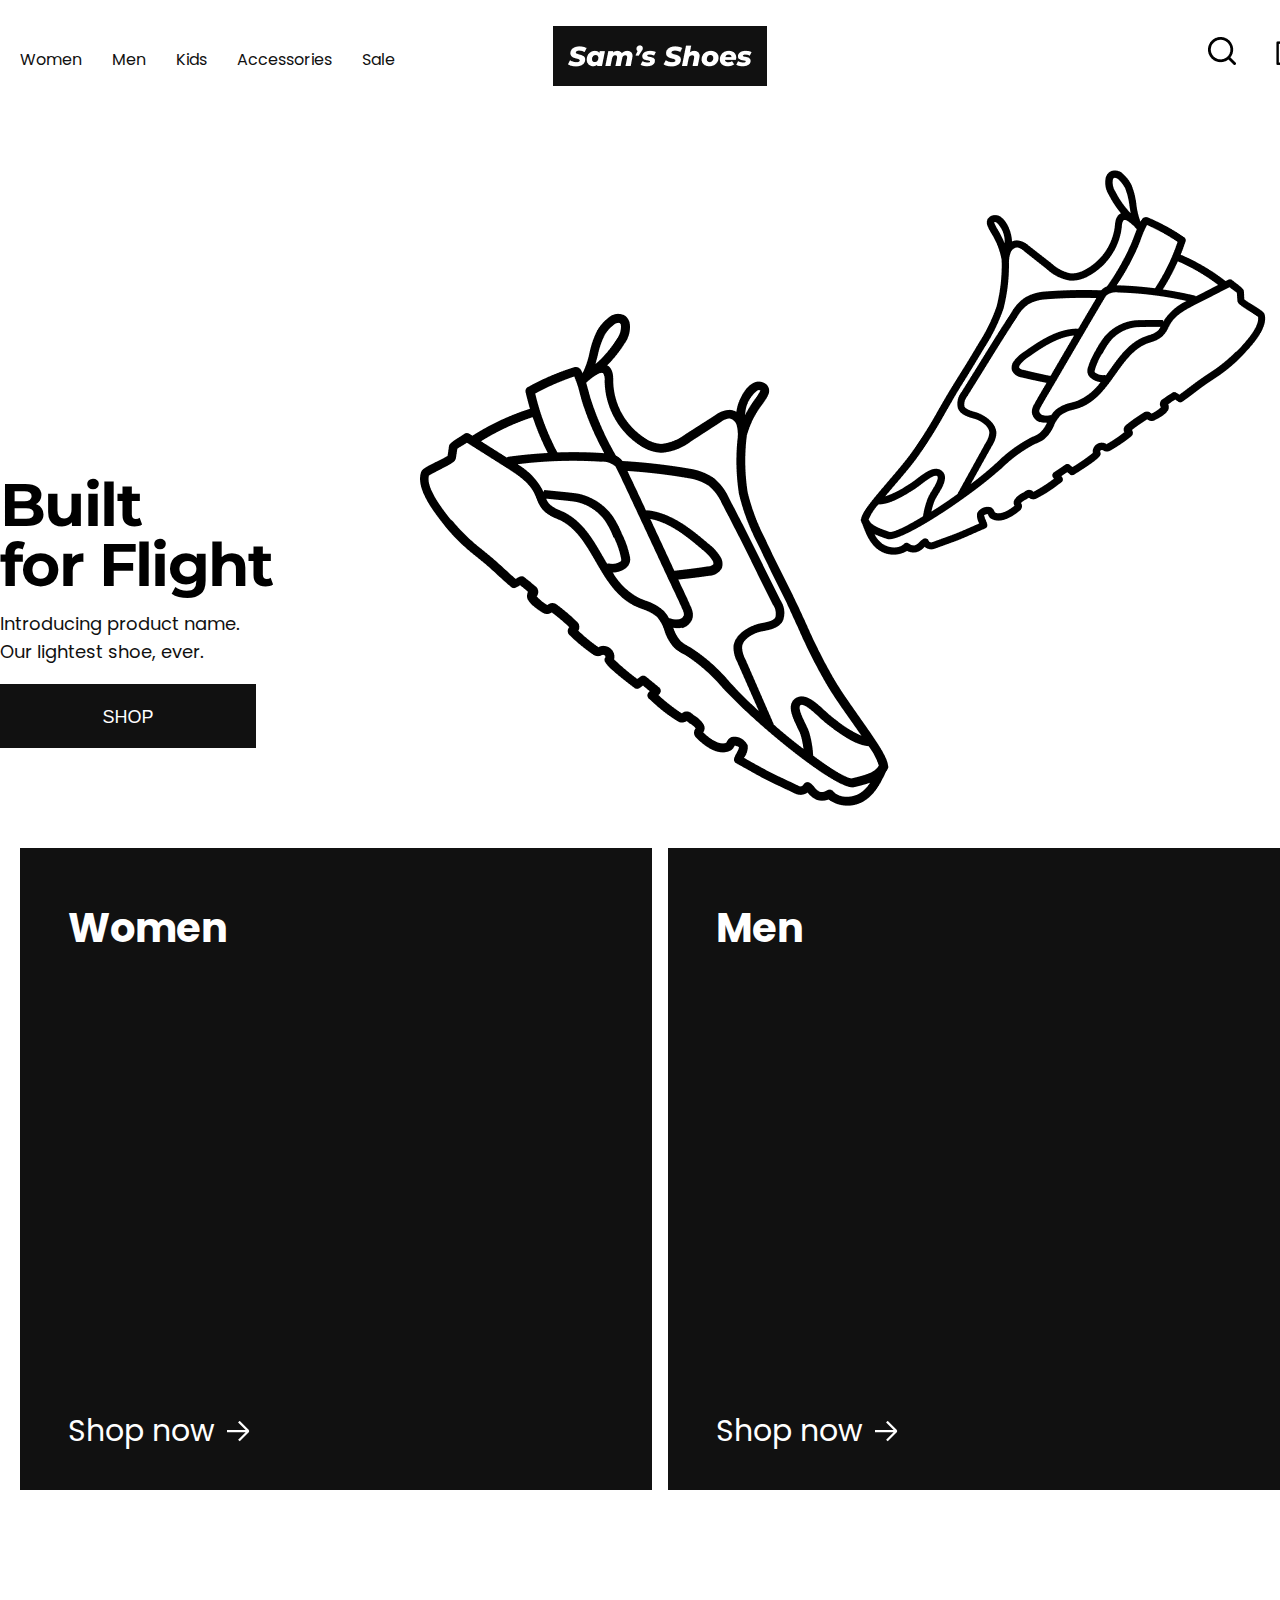
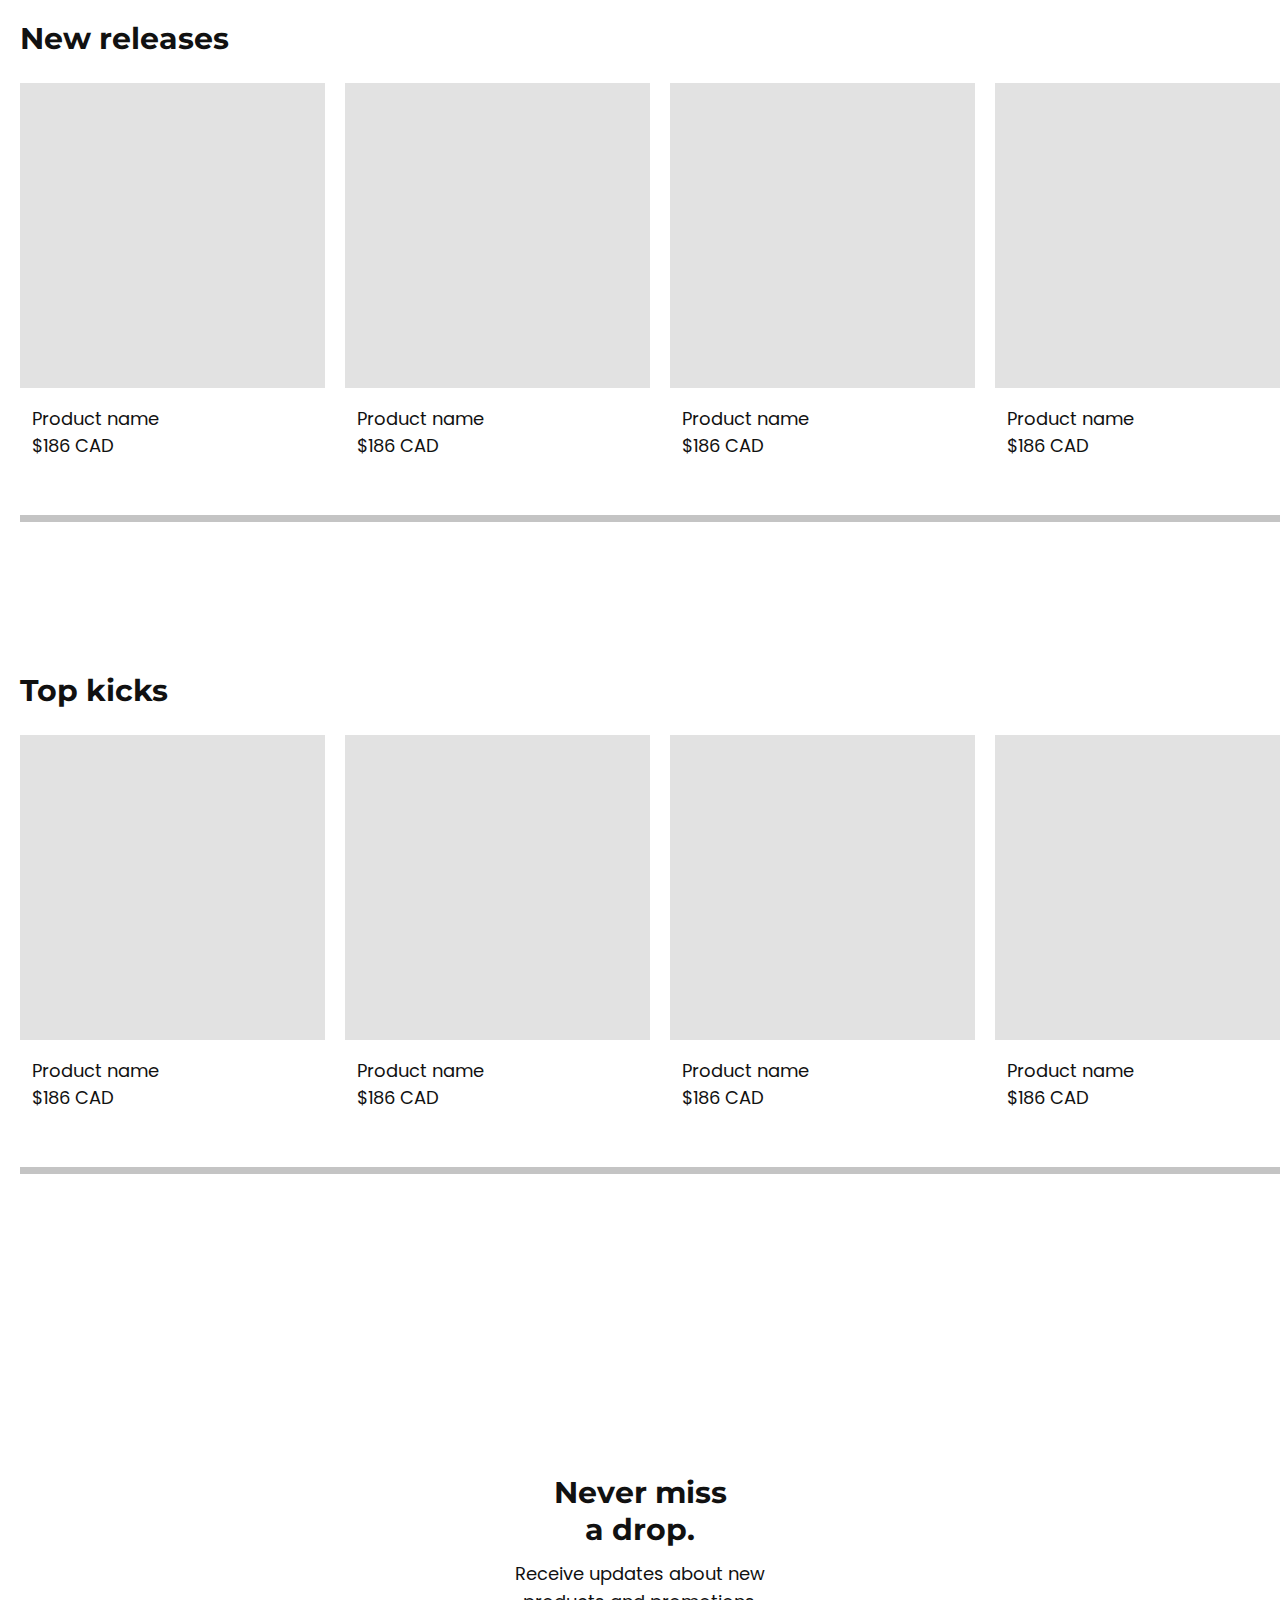
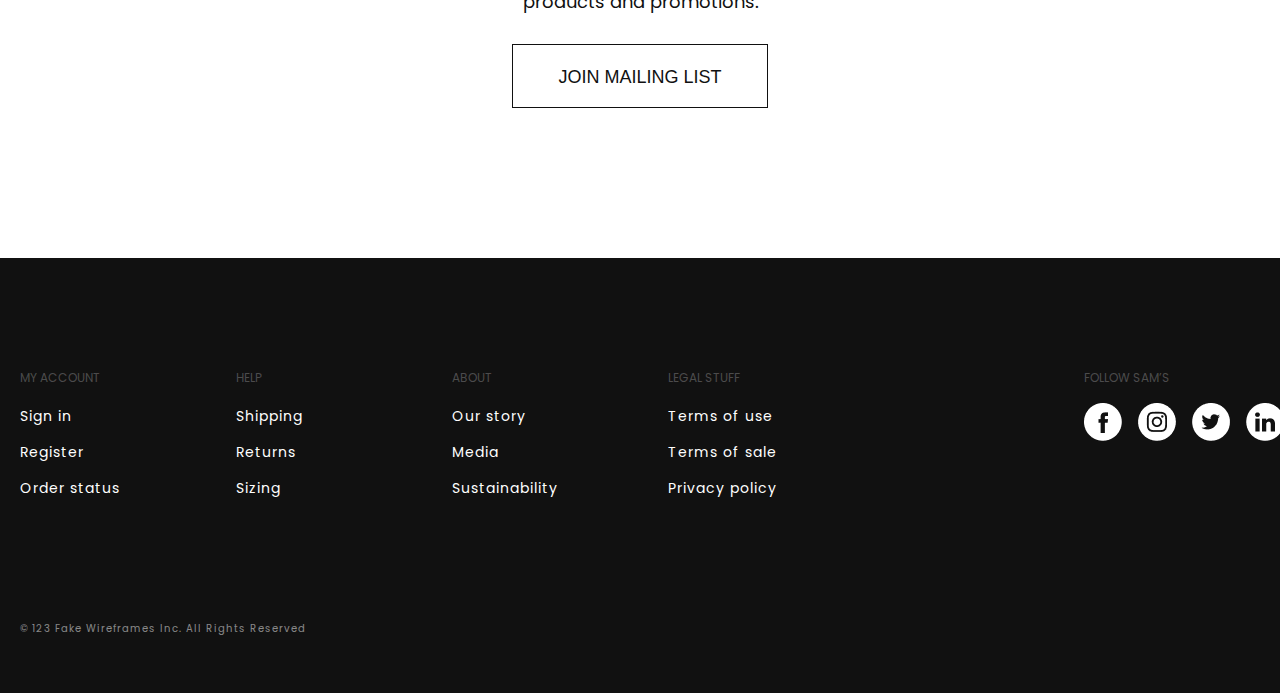
<file: index.html>
<!DOCTYPE html>
<html lang="ko">
  <head>
    <meta charset="UTF-8" />
    <meta http-equiv="X-UA-Compatible" content="IE=edge" />
    <meta name="viewport" content="width=device-width, initial-scale=1.0" />
    <title>sam's shoes</title>
    <link rel="stylesheet" href="css/main.css" />
    <link rel="stylesheet" href="css/sub.css" />
  </head>
  <body>
    <div class="container">
      <div class="header">
        <div class="inner">
          <a href="#x" class="logo">
            <img src="/images/logo.png" alt="" />
          </a>
          <ul class="nav">
            <li><a href="/pages/sub.html">Women </a></li>
            <li><a href="/pages/sub.html">Men</a></li>
            <li><a href="/pages/sub.html">Kids</a></li>
            <li><a href="/pages/sub.html">Accessories</a></li>
            <li><a href="/pages/sub.html">Sale</a></li>
          </ul>
          <ul class="top_menu">
            <li>
              <a href="#x"><img src="/images/search_icon.png" alt="" /></a>
            </li>
            <li>
              <a href="#x"><img src="/images/cart_icon.png" alt="" /></a>
            </li>
          </ul>
        </div>
      </div>

      <div class="hero">
        <div class="slide">
          <div class="text_box">
            <h2>
              Built<br />
              for Flight
            </h2>
            <p>
              Introducing product name.<br />
              Our lightest shoe, ever.
            </p>
            <button class="btn btn_dark">SHOP</button>
          </div>
        </div>
      </div>

      <div class="banner inner">
        <ul>
          <li>
            <h2>Women</h2>
            <a href="pages/sub.html">
              <span>Shop now</span>
              <img src="/images/arrow.png" alt="" />
            </a>
          </li>

          <li>
            <h2>Men</h2>
            <a href="pages/sub.html">
              <span>Shop now</span>
              <img src="images/arrow.png" alt="" />
            </a>
          </li>
        </ul>
      </div>

      <div class="product inner">
        <h2>New releases</h2>
        <ul>
          <li>
            <img src="/images/gray.png" alt="" />
            <div class="detail">
              <p class="name">Product name</p>
              <p class="price">$186 CAD</p>
            </div>
          </li>
          <li>
            <img src="/images/gray.png" alt="" />
            <div class="detail">
              <p class="name">Product name</p>
              <p class="price">$186 CAD</p>
            </div>
          </li>
          <li>
            <img src="/images/gray.png" alt="" />
            <div class="detail">
              <p class="name">Product name</p>
              <p class="price">$186 CAD</p>
            </div>
          </li>
          <li>
            <img src="/images/gray.png" alt="" />
            <div class="detail">
              <p class="name">Product name</p>
              <p class="price">$186 CAD</p>
            </div>
          </li>
        </ul>
      </div>

      <div class="product inner">
        <h2>Top kicks</h2>
        <ul>
          <li>
            <img src="/images/gray.png" alt="" />
            <div class="detail">
              <p class="name">Product name</p>
              <p class="price">$186 CAD</p>
            </div>
          </li>
          <li>
            <img src="/images/gray.png" alt="" />
            <div class="detail">
              <p class="name">Product name</p>
              <p class="price">$186 CAD</p>
            </div>
          </li>
          <li>
            <img src="/images/gray.png" alt="" />
            <div class="detail">
              <p class="name">Product name</p>
              <p class="price">$186 CAD</p>
            </div>
          </li>
          <li>
            <img src="/images/gray.png" alt="" />
            <div class="detail">
              <p class="name">Product name</p>
              <p class="price">$186 CAD</p>
            </div>
          </li>
        </ul>
      </div>

      <div class="mailing">
        <div class="text_box">
          <h2>
            Never miss<br />
            a drop.
          </h2>
          <p>
            Receive updates about new<br />
            products and promotions.
          </p>
          <button class="btn">JOIN MAILING LIST</button>
        </div>
      </div>

      <div class="footer">
        <div class="inner">
          <div class="menu">
            <ul class="footer_menu">
              <li>
                <a href="#x">MY ACCOUNT</a>
                <ul>
                  <li><a href="#x">Sign in</a></li>
                  <li><a href="#x">Register</a></li>
                  <li><a href="#x">Order status</a></li>
                </ul>
              </li>
              <li>
                <a href="#x">HELP</a>
                <ul>
                  <li><a href="#x">Shipping</a></li>
                  <li><a href="#x">Returns</a></li>
                  <li><a href="#x">Sizing</a></li>
                </ul>
              </li>
              <li>
                <a href="#x">ABOUT </a>
                <ul>
                  <li><a href="#x">Our story</a></li>
                  <li><a href="#x">Media</a></li>
                  <li><a href="#x">Sustainability</a></li>
                </ul>
              </li>
              <li>
                <a href="#x">LEGAL STUFF</a>
                <ul>
                  <li><a href="#x">Terms of use</a></li>
                  <li><a href="#x">Terms of sale</a></li>
                  <li><a href="#x">Privacy policy</a></li>
                </ul>
              </li>
            </ul>
            <div class="footer_sns">
              <p>FOLLOW SAM’S</p>
              <ul>
                <li>
                  <a href="#x"><img src="/images/sns_facebook.png" alt="" /></a>
                </li>
                <li>
                  <a href="#x"><img src="/images/sns_insta.png" alt="" /></a>
                </li>
                <li>
                  <a href="#x"><img src="/images/sns_twitter.png" alt="" /></a>
                </li>
                <li>
                  <a href="#x"><img src="/images/sns_linkedin.png" alt="" /></a>
                </li>
              </ul>
            </div>
          </div>
          <div class="copyright">
            <p>© 123 Fake Wireframes Inc. All Rights Reserved</p>
          </div>
        </div>
      </div>
    </div>
  </body>
</html>
</file>
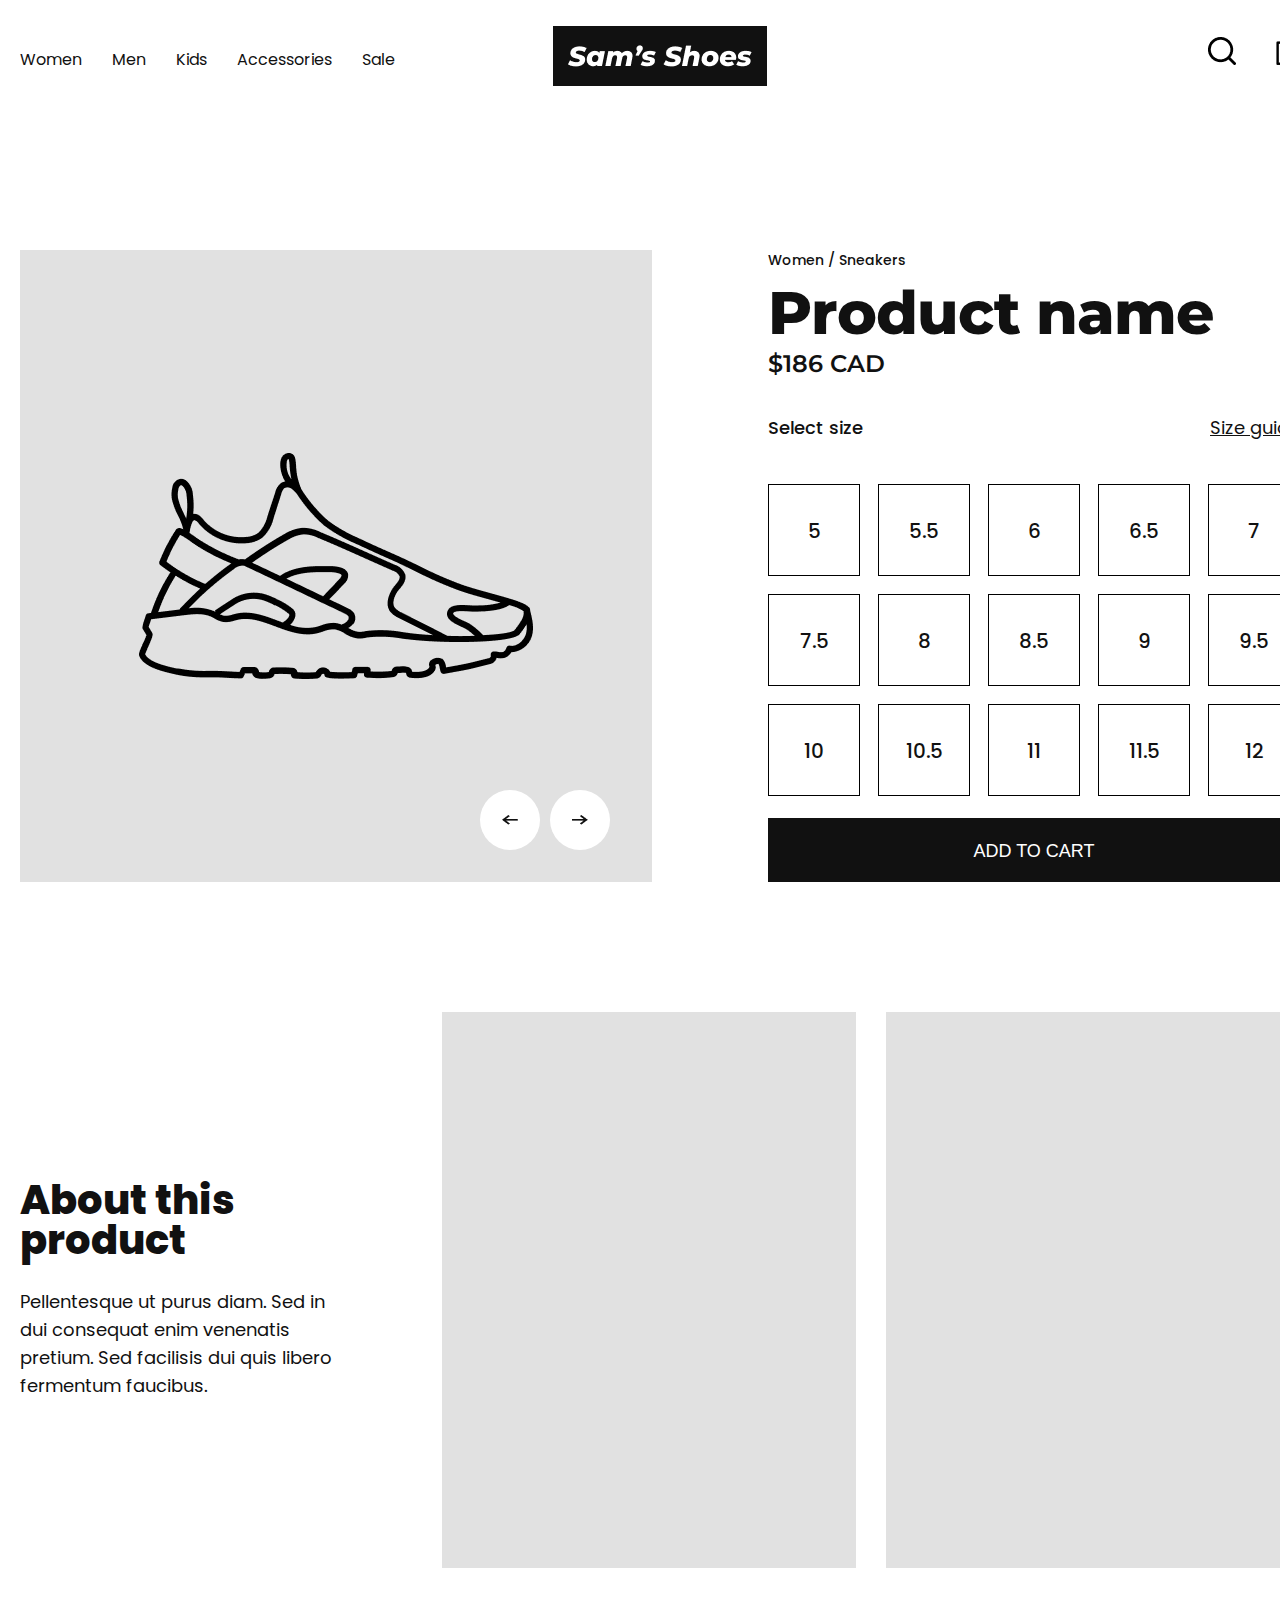
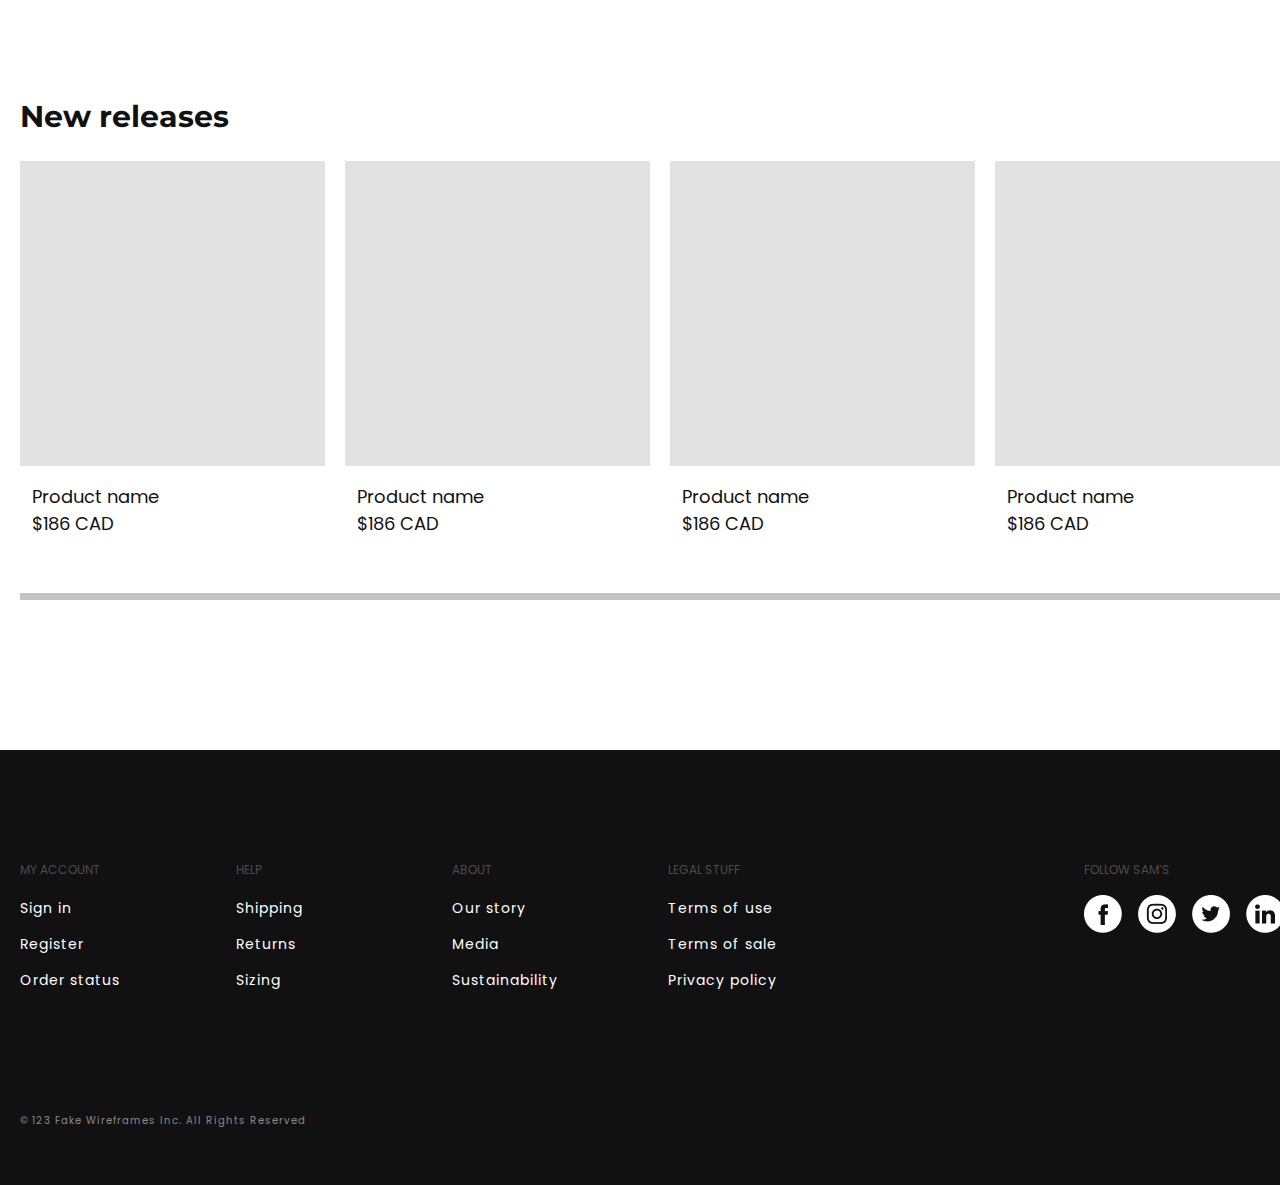
<file: pages/sub.html>
<!DOCTYPE html>
<html lang="ko">
  <head>
    <meta charset="UTF-8" />
    <meta http-equiv="X-UA-Compatible" content="IE=edge" />
    <meta name="viewport" content="width=device-width, initial-scale=1.0" />
    <title>sam's shoes</title>
    <link rel="stylesheet" href="/css/main.css" />
    <link rel="stylesheet" href="/css/sub.css" />
  </head>
  <body>
    <div class="container">
      <div class="header">
        <div class="inner">
          <a href="../index.html" class="logo">
            <img src="/images/logo.png" alt="" />
          </a>
          <ul class="nav">
            <li><a href="#x">Women </a></li>
            <li><a href="#x">Men</a></li>
            <li><a href="#x">Kids</a></li>
            <li><a href="#x">Accessories</a></li>
            <li><a href="#x">Sale</a></li>
          </ul>
          <ul class="top_menu">
            <li>
              <a href="#x"><img src="/images/search_icon.png" alt="" /></a>
            </li>
            <li>
              <a href="#x"><img src="/images/cart_icon.png" alt="" /></a>
            </li>
          </ul>
        </div>
      </div>

      <div class="product_detail inner">
        <div class="photo">
          <img src="../images/product.png" alt="" class="product_img" />
          <div class="btns">
            <a href="#x"><img src="../images/arrow_left.png" alt="" /></a>
            <a href="#x"><img src="../images/arrow_right.png" alt="" /></a>
          </div>
        </div>
        <div class="info">
          <div class="top">
            <p class="category">Women / Sneakers</p>
            <h2>Product name</h2>
            <p class="price">$186 CAD</p>
            <div class="size_title">
              <p>Select size</p>
              <a href="#x">Size guide</a>
            </div>
          </div>
          <ul class="size">
            <li>5</li>
            <li>5.5</li>
            <li>6</li>
            <li>6.5</li>
            <li>7</li>
            <li>7.5</li>
            <li>8</li>
            <li>8.5</li>
            <li>9</li>
            <li>9.5</li>
            <li>10</li>
            <li>10.5</li>
            <li>11</li>
            <li>11.5</li>
            <li>12</li>
          </ul>
          <button class="btn btn_dark btn_full">ADD TO CART</button>
        </div>
      </div>

      <div class="product_about inner">
        <div class="text_box">
          <h2>About this <br />product</h2>
          <p>
            Pellentesque ut purus diam. Sed in<br />dui consequat enim
            venenatis<br />
            pretium. Sed facilisis dui quis libero<br />fermentum faucibus.
          </p>
        </div>
        <ul class="photos">
          <li></li>
          <li></li>
        </ul>
      </div>

      <div class="product inner">
        <h2>New releases</h2>
        <ul>
          <li>
            <img src="/images/gray.png" alt="" />
            <div class="detail">
              <p class="name">Product name</p>
              <p class="price">$186 CAD</p>
            </div>
          </li>
          <li>
            <img src="/images/gray.png" alt="" />
            <div class="detail">
              <p class="name">Product name</p>
              <p class="price">$186 CAD</p>
            </div>
          </li>
          <li>
            <img src="/images/gray.png" alt="" />
            <div class="detail">
              <p class="name">Product name</p>
              <p class="price">$186 CAD</p>
            </div>
          </li>
          <li>
            <img src="/images/gray.png" alt="" />
            <div class="detail">
              <p class="name">Product name</p>
              <p class="price">$186 CAD</p>
            </div>
          </li>
        </ul>
      </div>

      <div class="footer">
        <div class="inner">
          <div class="menu">
            <ul class="footer_menu">
              <li>
                <a href="#x">MY ACCOUNT</a>
                <ul>
                  <li><a href="#x">Sign in</a></li>
                  <li><a href="#x">Register</a></li>
                  <li><a href="#x">Order status</a></li>
                </ul>
              </li>
              <li>
                <a href="#x">HELP</a>
                <ul>
                  <li><a href="#x">Shipping</a></li>
                  <li><a href="#x">Returns</a></li>
                  <li><a href="#x">Sizing</a></li>
                </ul>
              </li>
              <li>
                <a href="#x">ABOUT </a>
                <ul>
                  <li><a href="#x">Our story</a></li>
                  <li><a href="#x">Media</a></li>
                  <li><a href="#x">Sustainability</a></li>
                </ul>
              </li>
              <li>
                <a href="#x">LEGAL STUFF</a>
                <ul>
                  <li><a href="#x">Terms of use</a></li>
                  <li><a href="#x">Terms of sale</a></li>
                  <li><a href="#x">Privacy policy</a></li>
                </ul>
              </li>
            </ul>
            <div class="footer_sns">
              <p>FOLLOW SAM’S</p>
              <ul>
                <li>
                  <a href="#x"><img src="/images/sns_facebook.png" alt="" /></a>
                </li>
                <li>
                  <a href="#x"><img src="/images/sns_insta.png" alt="" /></a>
                </li>
                <li>
                  <a href="#x"><img src="/images/sns_twitter.png" alt="" /></a>
                </li>
                <li>
                  <a href="#x"><img src="/images/sns_linkedin.png" alt="" /></a>
                </li>
              </ul>
            </div>
          </div>
          <div class="copyright">
            <p>© 123 Fake Wireframes Inc. All Rights Reserved</p>
          </div>
        </div>
      </div>
    </div>
  </body>
</html>
</file>
<file: css/main.css>
/* widtd: 1320px */
/* 양쪽 패딩 20px */
/* 실제 컨텐츠 넓이 1280px */

@import url("https://fonts.googleapis.com/css2?family=Montserrat:wght@600;800&family=Nanum+Gothic:wght@400;700;800&family=Poppins:wght@400;500;600&display=swap");

* {
  box-sizing: border-box;
  padding: 0;
  margin: 0;
}

ul {
  list-style: none;
}

a {
  text-decoration: none;
  color: inherit;
}

.btn {
  width: 256px;
  height: 64px;
  border: 1px solid #111;
  background-color: #fff;
  color: #111;
  text-align: center;
  line-height: 64px;
  font-size: 18px;
}

.btn_dark {
  background-color: #111;
  color: #fff;
}

.btn_full {
  width: 100%;
}

body {
  /* font-family: "Montserrat", sans-serif;
  font-family: "Nanum Gothic", sans-serif; */
  font-family: "Poppins", sans-serif;
  font-size: 16px;
  color: #111;
}

.container {
}

.inner {
  width: 1320px;
  padding: 0 20px;
  margin: 0 auto;
}

.header {
  height: 120px;
}

.header .inner {
  position: relative;
  display: flex;
  justify-content: space-between;
}

.header li a {
  height: 120px;
  display: inline-block;
  line-height: 120px;
}

.nav {
  display: flex;
}

.nav li a {
  margin-right: 30px;
}

.top_menu {
  display: flex;
}

.top_menu li a {
  margin-left: 40px;
}

.logo {
  position: absolute;
  top: 50%;
  left: 50%;
  transform: translate(-50%, -50%);
}

/* hero */
.slide {
  position: relative;
  width: 1280px;
  height: 728px;
  margin: 0 auto;
  background-image: url("/images/main_visual.png");
  background-repeat: no-repeat;
  background-position: center right;
}

.slide .text_box {
  position: absolute;
  bottom: 100px;
  left: 0;
}

.slide .text_box h2 {
  font-family: "Montserrat", sans-serif;
  font-size: 60px;
  color: #000;
  line-height: 1;
  letter-spacing: -1.6px;
}
.slide .text_box p {
  font-size: 18px;
  margin-top: 15px;
  margin-bottom: 18px;
  line-height: 28px;
}

/* banner */
.banner ul {
  display: flex;
  justify-content: space-between;
}

.banner ul li {
  width: 632px;
  height: 642px;
  background-color: #111;
  color: #fff;
  position: relative;
}

.banner li h2 {
  font-weight: 800px;
  font-size: 40px;
  position: absolute;
  top: 50px;
  left: 48px;
}

.banner ul li a {
  display: flex;
  align-items: center;
  gap: 12px;
  font-weight: 500px;
  font-size: 30px;
  position: absolute;
  bottom: 36px;
  left: 48px;
}

/* product */

.product {
  margin-top: 130px;
}

.product h2 {
  font-weight: 800px;
  font-size: 30px;
  font-family: "Montserrat", sans-serif;
  margin-bottom: 26px;
}
.product ul {
  display: flex;
  justify-content: space-between;
  position: relative;
}

.product ul::after {
  content: "";
  position: absolute;
  width: 100%;
  height: 7px;
  background-color: #c4c4c4;
  bottom: 0;
}
.product ul li {
  width: 305px;
  padding-bottom: 63px;
  position: relative;
}

.product ul li::after {
  content: "";
  position: absolute;
  width: 0;
  height: 7px;
  bottom: 0;
  background-color: #111;
  z-index: 1;
  transition: width 0.3s;
}

.product ul li:hover::after {
  width: 100%;
}

.product .detail {
  padding-top: 10px;
  padding-left: 12px;
}
.product ul li .detail p.name {
  font-size: 18px;
  font-weight: 600px;
}

.product ul li .detail p.price {
  font-size: 18px;
}

/* mailing */
.mailing {
  display: flex;
  align-items: center;
  justify-content: center;
}

.mailing .text_box {
  margin: 0 auto;
  padding: 150px;
  text-align: center;
}

.mailing .text_box h2 {
  font-weight: 800px;
  font-size: 30px;
  left: 1;
  font-family: "Montserrat", sans-serif;
}
.mailing .text_box p {
  font-size: 18px;
  line-height: 28px;
  margin-top: 12px;
  margin-bottom: 28px;
}
/* footer */
.footer {
  background-color: #111;
  color: #fff;
  padding-top: 106px;
  padding-bottom: 56px;
}

.footer .inner .menu {
  display: flex;
  justify-content: space-between;
}

.footer .inner .footer_menu {
  display: flex;
}

.footer .inner .footer_menu li {
  width: 216px;
}

.footer .inner .footer_menu > li > a,
.footer .inner .footer_sns p {
  font-size: 12px;
  color: rgba(255, 255, 255, 0.25);
  display: inline-block;
  margin-bottom: 16px;
}

.footer .inner .footer_menu ul a {
  font-size: 14px;
  letter-spacing: 1px;
  margin-bottom: 12px;
  display: inline-block;
}

.footer .inner .footer_sns ul {
  display: flex;
}

.footer .inner .footer_sns ul li {
  margin-right: 16px;
}

.footer .inner .copyright {
  margin-top: 110px;
}

.footer .inner .copyright p {
  font-size: 10px;
  letter-spacing: 1px;
  color: rgba(255, 255, 255, 0.5);
}
</file>
<file: css/sub.css>
.product {
  margin-bottom: 150px;
}

.product_detail {
  margin-top: 130px;
  margin-bottom: 130px;
  display: flex;
  justify-content: space-between;
}

.product_detail .photo {
  background-color: #e1e1e1;
  width: 632px;
  height: 632px;
  position: relative;
}

.product_detail .photo .product_img {
  position: absolute;
  top: 50%;
  left: 50%;
  transform: translate(-50%, -50%);
}

.product_detail .info {
  width: 532px;
  height: 632px;
  display: flex;
  flex-direction: column;
  justify-content: space-between;
}

.product_detail .photo .btns {
  position: absolute;
  bottom: 32px;
  right: 42px;
  display: flex;
  gap: 10px;
}

.product_detail .photo .btns a {
  display: block;
  background-color: #ffff;
  width: 60px;
  height: 60px;
  border-radius: 30px;
  text-align: center;
  line-height: 60px;
}

.product_detail .info ul.size {
  display: flex;
  gap: 18px;
  flex-wrap: wrap;
  /* margin-bottom: 28px; */
}
.product_detail .info ul.size li {
  width: 92px;
  height: 92px;
  background-color: #fff;
  border: 1px solid #000;
  font-size: 20px;
  font-weight: 500;
  text-align: center;
  line-height: 92px;
  transition: all 0.3s;
  cursor: pointer;
}

.product_detail .info ul.size li:hover {
  background-color: #000;
  color: #fff;
}

.product_detail .info .top .category {
  font-size: 14px;
  font-weight: 500;
}
.product_detail .info .top h2 {
  font-size: 60px;
  font-weight: 800;
  font-family: "Montserrat", sans-serif;
  letter-spacing: -1px;
  line-height: 60px;
  margin-top: 12px;
  margin-bottom: 6px;
}
.product_detail .info .top .price {
  font-family: "Montserrat", sans-serif;
  font-size: 24px;
  font-weight: 600;
}
.product_detail .info .top .size_title {
  display: flex;
  justify-content: space-between;
  margin-bottom: 20px;
  margin-top: 36px;
}
.product_detail .info .top .size_title p {
  font-size: 18px;
  font-weight: 500;
}
.product_detail .info .top .size_title a {
  font-size: 18px;
  font-weight: 400;
  text-decoration: underline;
}

/* product_about */
.product_about {
  display: flex;
  justify-content: space-between;
}

.product_about ul.photos {
  display: flex;
  gap: 30px;
}

.product_about ul.photos li {
  display: flex;
  width: 414px;
  height: 556px;
  background-color: #e1e1e1;
}

.product_about .text_box {
  display: flex;
  /* align-items: center; */
  flex-direction: column;
  justify-content: center;
}

.product_about .text_box h2 {
  font-weight: 800;
  font-size: 40px;
  margin-bottom: 28px;
  line-height: 40px;
}
.product_about .text_box p {
  font-size: 18px;
  line-height: 28px;
}
</file>
